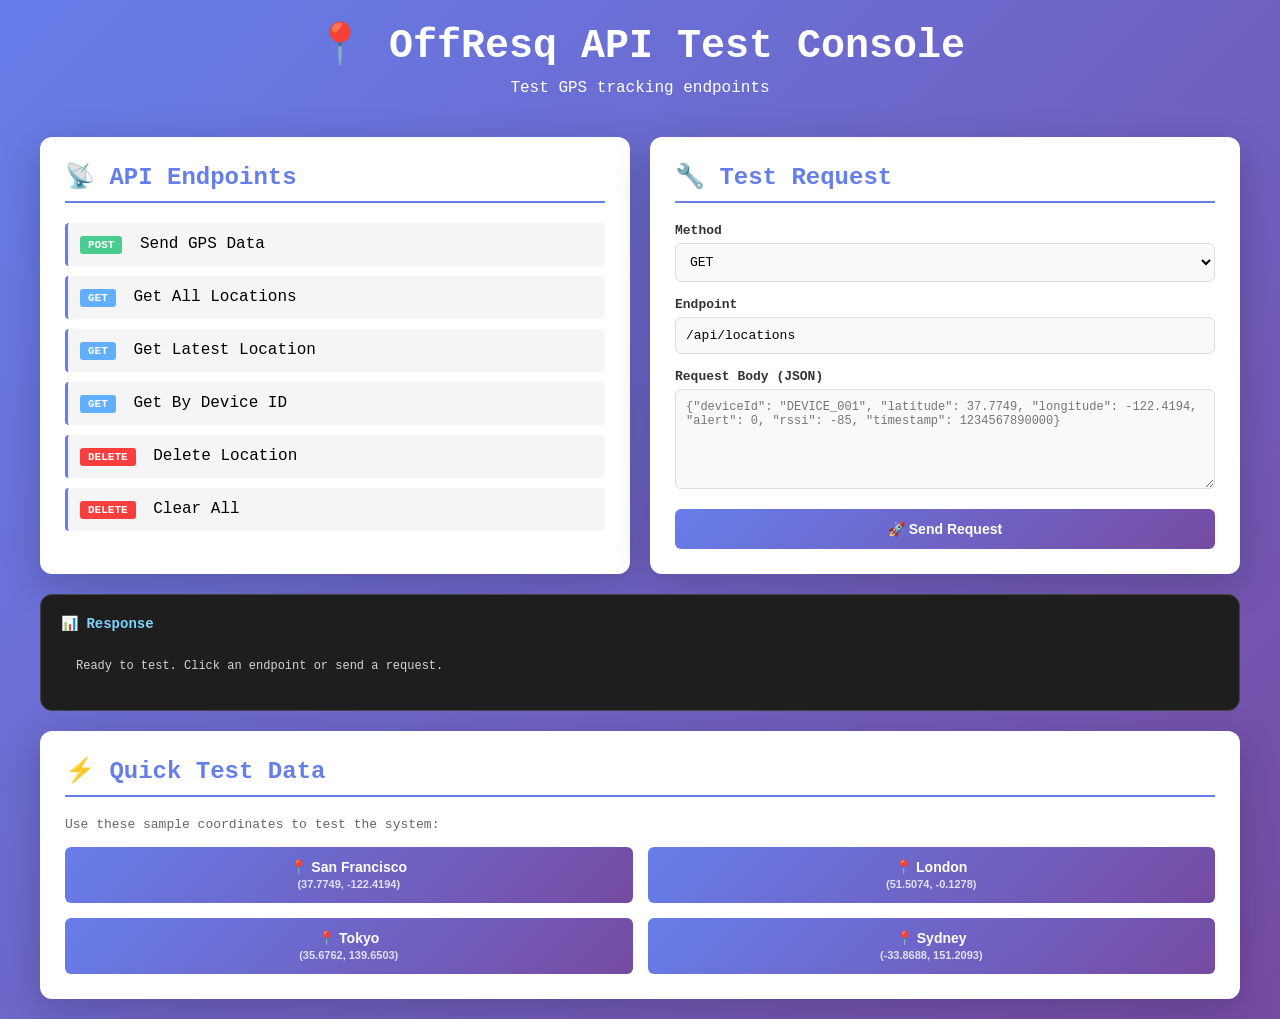
<file: src/main/resources/templates/api-test.html>
<!DOCTYPE html>
<html lang="en">
<head>
    <meta charset="UTF-8">
    <meta name="viewport" content="width=device-width, initial-scale=1.0">
    <title>OffResq API Test Console</title>
    <style>
        * {
            margin: 0;
            padding: 0;
            box-sizing: border-box;
        }
        
        body {
            font-family: 'Monaco', 'Menlo', monospace;
            background: linear-gradient(135deg, #667eea 0%, #764ba2 100%);
            min-height: 100vh;
            padding: 20px;
        }
        
        .container {
            max-width: 1200px;
            margin: 0 auto;
        }
        
        header {
            text-align: center;
            color: white;
            margin-bottom: 40px;
        }
        
        header h1 {
            font-size: 2.5em;
            margin-bottom: 10px;
        }
        
        .content {
            display: grid;
            grid-template-columns: 1fr 1fr;
            gap: 20px;
            margin-bottom: 20px;
        }
        
        .card {
            background: white;
            border-radius: 12px;
            padding: 25px;
            box-shadow: 0 10px 40px rgba(0, 0, 0, 0.2);
        }
        
        .card h2 {
            color: #667eea;
            margin-bottom: 20px;
            border-bottom: 2px solid #667eea;
            padding-bottom: 10px;
        }
        
        .form-group {
            margin-bottom: 15px;
        }
        
        label {
            display: block;
            margin-bottom: 5px;
            color: #333;
            font-weight: 600;
            font-size: 13px;
        }
        
        input, textarea, select {
            width: 100%;
            padding: 10px;
            border: 1px solid #ddd;
            border-radius: 6px;
            font-family: inherit;
            font-size: 13px;
            background: #f9f9f9;
        }
        
        input:focus, textarea:focus {
            outline: none;
            border-color: #667eea;
            background: white;
            box-shadow: 0 0 0 3px rgba(102, 126, 234, 0.1);
        }
        
        textarea {
            resize: vertical;
            min-height: 100px;
            font-family: 'Monaco', monospace;
            font-size: 12px;
        }
        
        button {
            background: linear-gradient(135deg, #667eea 0%, #764ba2 100%);
            color: white;
            border: none;
            padding: 12px 25px;
            border-radius: 6px;
            cursor: pointer;
            font-weight: 600;
            font-size: 14px;
            transition: transform 0.2s, box-shadow 0.2s;
            width: 100%;
        }
        
        button:hover {
            transform: translateY(-2px);
            box-shadow: 0 5px 20px rgba(102, 126, 234, 0.3);
        }
        
        button:active {
            transform: translateY(0);
        }
        
        .endpoint-list {
            list-style: none;
        }
        
        .endpoint-list li {
            padding: 12px;
            margin-bottom: 10px;
            background: #f5f5f5;
            border-left: 3px solid #667eea;
            cursor: pointer;
            border-radius: 4px;
            transition: all 0.2s;
        }
        
        .endpoint-list li:hover {
            background: #667eea;
            color: white;
        }
        
        .method {
            display: inline-block;
            padding: 3px 8px;
            border-radius: 3px;
            font-weight: bold;
            font-size: 11px;
            margin-right: 8px;
        }
        
        .method.get {
            background: #61affe;
            color: white;
        }
        
        .method.post {
            background: #49cc90;
            color: white;
        }
        
        .method.delete {
            background: #f93e3e;
            color: white;
        }
        
        .output-panel {
            grid-column: 1 / -1;
            background: #1e1e1e;
            color: #d4d4d4;
            padding: 20px;
            border-radius: 12px;
            border: 1px solid #444;
        }
        
        .output-panel h3 {
            color: #7dd3fc;
            margin-bottom: 10px;
            font-size: 14px;
        }
        
        #output {
            background: #1e1e1e;
            color: #d4d4d4;
            padding: 15px;
            border-radius: 6px;
            max-height: 400px;
            overflow-y: auto;
            font-size: 12px;
            line-height: 1.5;
            font-family: 'Monaco', monospace;
            white-space: pre-wrap;
            word-wrap: break-word;
        }
        
        .status-success {
            color: #49cc90;
        }
        
        .status-error {
            color: #f93e3e;
        }
        
        .status-info {
            color: #7dd3fc;
        }
        
        @media (max-width: 768px) {
            .content {
                grid-template-columns: 1fr;
            }
            
            header h1 {
                font-size: 1.8em;
            }
        }
    </style>
</head>
<body>
    <div class="container">
        <header>
            <h1>📍 OffResq API Test Console</h1>
            <p>Test GPS tracking endpoints</p>
        </header>
        
        <div class="content">
            <!-- Test Endpoints -->
            <div class="card">
                <h2>📡 API Endpoints</h2>
                <ul class="endpoint-list">
                    <li onclick="selectEndpoint('POST', '/api/location')">
                        <span class="method post">POST</span> Send GPS Data
                    </li>
                    <li onclick="selectEndpoint('GET', '/api/locations')">
                        <span class="method get">GET</span> Get All Locations
                    </li>
                    <li onclick="selectEndpoint('GET', '/api/location/latest')">
                        <span class="method get">GET</span> Get Latest Location
                    </li>
                    <li onclick="selectEndpoint('GET', '/api/locations/DEVICE_001')">
                        <span class="method get">GET</span> Get By Device ID
                    </li>
                    <li onclick="selectEndpoint('DELETE', '/api/location/1')">
                        <span class="method delete">DELETE</span> Delete Location
                    </li>
                    <li onclick="selectEndpoint('DELETE', '/api/locations/clear')">
                        <span class="method delete">DELETE</span> Clear All
                    </li>
                </ul>
            </div>
            
            <!-- Request Builder -->
            <div class="card">
                <h2>🔧 Test Request</h2>
                
                <div class="form-group">
                    <label>Method</label>
                    <select id="method">
                        <option value="GET">GET</option>
                        <option value="POST">POST</option>
                        <option value="DELETE">DELETE</option>
                    </select>
                </div>
                
                <div class="form-group">
                    <label>Endpoint</label>
                    <input type="text" id="endpoint" placeholder="/api/location" value="/api/locations">
                </div>
                
                <div class="form-group">
                    <label>Request Body (JSON)</label>
                    <textarea id="body" placeholder='{"deviceId": "DEVICE_001", "latitude": 37.7749, "longitude": -122.4194, "alert": 0, "rssi": -85, "timestamp": 1234567890000}'></textarea>
                </div>
                
                <button onclick="sendRequest()">🚀 Send Request</button>
            </div>
            
            <!-- Response Output -->
            <div class="output-panel">
                <h3>📊 Response</h3>
                <div id="output">Ready to test. Click an endpoint or send a request.</div>
            </div>
        </div>
        
        <!-- Quick Test Data -->
        <div class="card">
            <h2>⚡ Quick Test Data</h2>
            <p style="margin-bottom: 15px; color: #666; font-size: 13px;">
                Use these sample coordinates to test the system:
            </p>
            
            <div style="display: grid; grid-template-columns: 1fr 1fr; gap: 15px;">
                <button onclick="loadSampleData('San Francisco')">
                    📍 San Francisco<br>
                    <small style="font-size: 11px; opacity: 0.8;">(37.7749, -122.4194)</small>
                </button>
                <button onclick="loadSampleData('London')">
                    📍 London<br>
                    <small style="font-size: 11px; opacity: 0.8;">(51.5074, -0.1278)</small>
                </button>
                <button onclick="loadSampleData('Tokyo')">
                    📍 Tokyo<br>
                    <small style="font-size: 11px; opacity: 0.8;">(35.6762, 139.6503)</small>
                </button>
                <button onclick="loadSampleData('Sydney')">
                    📍 Sydney<br>
                    <small style="font-size: 11px; opacity: 0.8;">(-33.8688, 151.2093)</small>
                </button>
            </div>
        </div>
    </div>
    
    <script>
        const BASE_URL = window.location.origin;
        
        const sampleData = {
            'San Francisco': {
                lat: 37.7749,
                lon: -122.4194,
                name: 'San Francisco'
            },
            'London': {
                lat: 51.5074,
                lon: -0.1278,
                name: 'London'
            },
            'Tokyo': {
                lat: 35.6762,
                lon: 139.6503,
                name: 'Tokyo'
            },
            'Sydney': {
                lat: -33.8688,
                lon: 151.2093,
                name: 'Sydney'
            }
        };
        
        function selectEndpoint(method, endpoint) {
            document.getElementById('method').value = method;
            document.getElementById('endpoint').value = endpoint;
            
            if (method === 'POST') {
                const defaultBody = {
                    deviceId: 'DEVICE_001',
                    latitude: 37.7749,
                    longitude: -122.4194,
                    alert: 0,
                    rssi: -85,
                    timestamp: Date.now()
                };
                document.getElementById('body').value = JSON.stringify(defaultBody, null, 2);
            } else {
                document.getElementById('body').value = '';
            }
        }
        
        function loadSampleData(city) {
            const data = sampleData[city];
            const body = {
                deviceId: 'DEVICE_001',
                latitude: data.lat,
                longitude: data.lon,
                alert: Math.random() > 0.7 ? 1 : 0,  // 30% chance of alert
                rssi: Math.floor(Math.random() * 50) - 100,  // Random signal strength
                timestamp: Date.now()
            };
            
            document.getElementById('method').value = 'POST';
            document.getElementById('endpoint').value = '/api/location';
            document.getElementById('body').value = JSON.stringify(body, null, 2);
            
            output(`Sample data loaded for ${city}. Click "Send Request" to submit.`);
        }
        
        function output(message) {
            document.getElementById('output').textContent += '\n' + message;
            document.getElementById('output').scrollTop = document.getElementById('output').scrollHeight;
        }
        
        function clearOutput() {
            document.getElementById('output').textContent = '';
        }
        
        async function sendRequest() {
            clearOutput();
            
            const method = document.getElementById('method').value;
            const endpoint = document.getElementById('endpoint').value;
            const body = document.getElementById('body').value;
            const url = BASE_URL + endpoint;
            
            output(`<span class="status-info">→ Sending ${method} request to ${endpoint}</span>`);
            output(`<span class="status-info">→ Full URL: ${url}</span>\n`);
            
            try {
                let response;
                const options = {
                    method: method,
                    headers: {
                        'Content-Type': 'application/json'
                    }
                };
                
                if (method !== 'GET' && body) {
                    options.body = body;
                }
                
                response = await fetch(url, options);
                
                output(`<span class="status-info">← Status: ${response.status} ${response.statusText}</span>`);
                
                const text = await response.text();
                try {
                    const json = JSON.parse(text);
                    output(`<span class="status-success">Response Body:</span>`);
                    output(JSON.stringify(json, null, 2));
                } catch (e) {
                    output(`<span class="status-success">Response Body:</span>`);
                    output(text || '(empty)');
                }
                
                if (response.ok) {
                    output(`\n<span class="status-success">✅ Request successful!</span>`);
                } else {
                    output(`\n<span class="status-error">⚠️ Request returned status ${response.status}</span>`);
                }
            } catch (error) {
                output(`<span class="status-error">❌ Error: ${error.message}</span>`);
                output(`<span class="status-error">Make sure the server is running on ${BASE_URL}</span>`);
            }
        }
        
        // Allow Enter key in textarea
        document.getElementById('body').addEventListener('keydown', function(e) {
            if (e.ctrlKey && e.key === 'Enter') {
                sendRequest();
            }
        });
        
        // Initialize with all locations endpoint
        window.addEventListener('load', () => {
            selectEndpoint('GET', '/api/locations');
        });
    </script>
</body>
</html>
</file>
